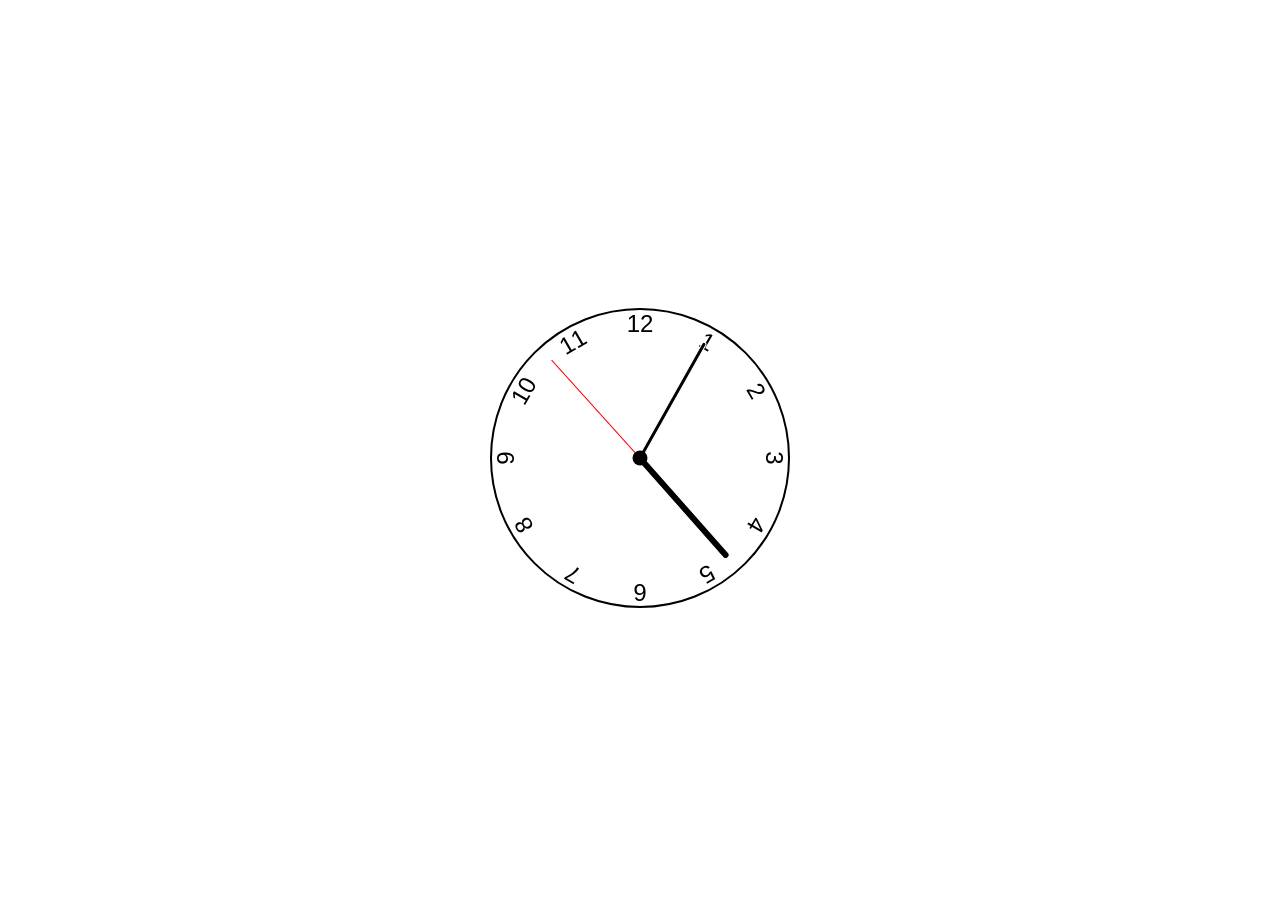
<file: index.html>
<!DOCTYPE html>
<html lang="en">

<head>
    <meta charset="UTF-8">
    <meta http-equiv="X-UA-Compatible" content="IE=edge">
    <meta name="viewport" content="width=device-width, initial-scale=1.0">
    <title>Clock</title>
    <link href="Clock App.css" rel="stylesheet">
    <script defer src="Clock App.js"></script>
</head>

<body>
    <div class="clock">
        <div class="hand hour" data-hour-hand></div>
        <div class="hand minute" data-minute-hand></div>
        <div class="hand second" data-second-hand></div>
        <div class="number number1">1</div>
        <div class="number number2">2</div>
        <div class="number number3">3</div>
        <div class="number number4">4</div>
        <div class="number number5">5</div>
        <div class="number number6">6</div>
        <div class="number number7">7</div>
        <div class="number number8">8</div>
        <div class="number number9">9</div>
        <div class="number number10">10</div>
        <div class="number number11">11</div>
        <div class="number number12">12</div>
    </div>

</body>

</html>
</file>
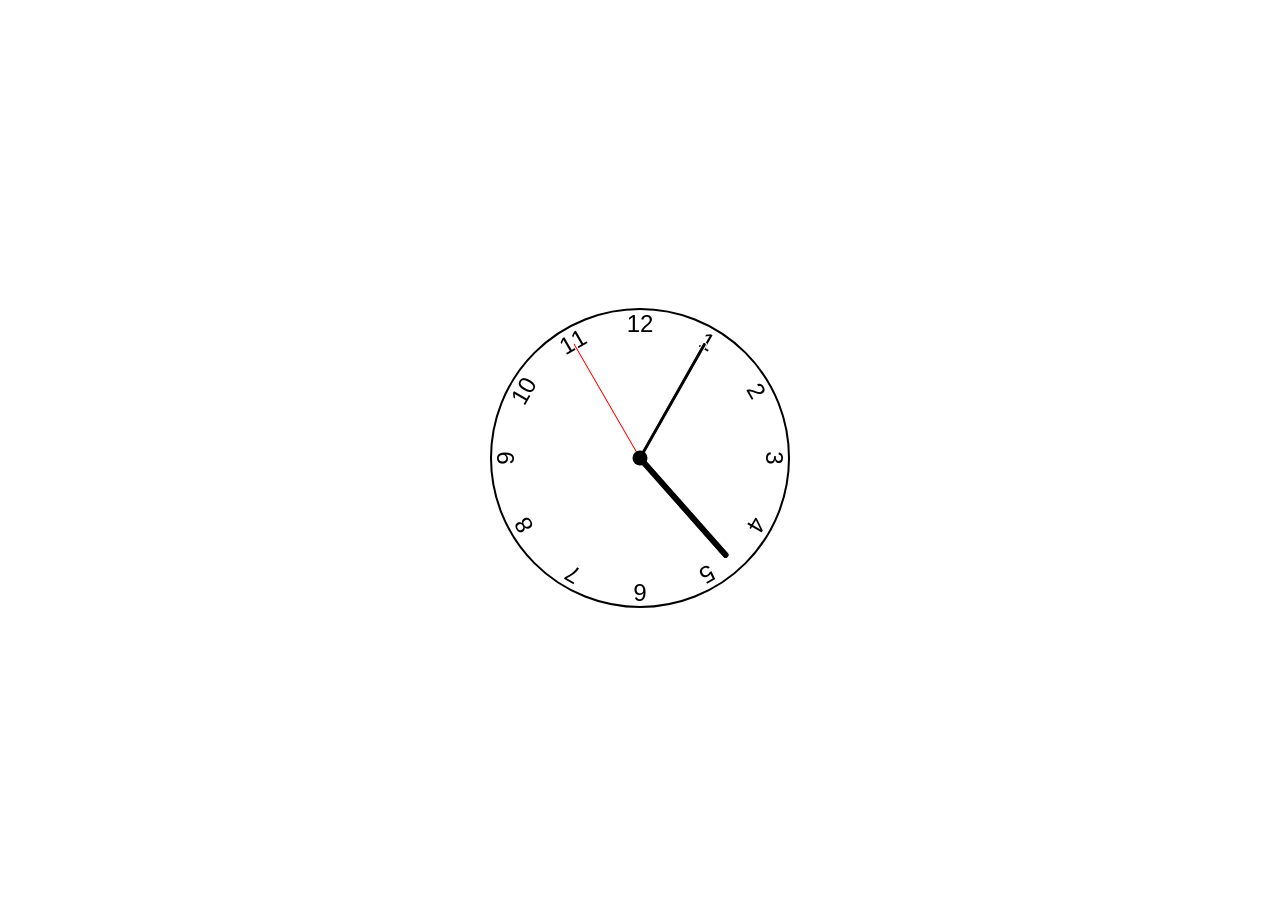
<file: Clock App.html>
<!DOCTYPE html>
<html lang="en">
<head>
    <meta charset="UTF-8">
    <meta http-equiv="X-UA-Compatible" content="IE=edge">
    <meta name="viewport" content="width=device-width, initial-scale=1.0">
    <title>Clock</title>
    <link href="Clock App.css" rel="stylesheet">
    <script defer src="Clock App.js"></script>
</head>
<body>
    <div class="clock">
        <div class="hand hour" data-hour-hand></div>
        <div class="hand minute" data-minute-hand></div>
        <div class="hand second" data-second-hand></div>
        <div class="number number1">1</div>
        <div class="number number2">2</div>
        <div class="number number3">3</div>
        <div class="number number4">4</div>
        <div class="number number5">5</div>
        <div class="number number6">6</div>
        <div class="number number7">7</div>
        <div class="number number8">8</div>
        <div class="number number9">9</div>
        <div class="number number10">10</div>
        <div class="number number11">11</div>
        <div class="number number12">12</div>
    </div>
    
</body>
</html>
</file>
<file: Clock App.css>
*, *::after, *::before {
    box-sizing: border-box;
    font-family: Gotham Rounded, sans-serif;
}

body {
    background: linear-gradient(to right, hs1(200,100%, 50%), hs1(1175, 100%, 50%)); 
    display: flex;
    justify-content: center;
    align-items: center;
    min-height: 100vh;
    overflow: hidden;
}

.clock {
    width: 300px;
    height: 300px;
    background-color: rgba(255, 255, 255, .8);
    border-radius: 50%;
    border: 2px solid black;
    position: relative;
}

.clock .number {
    --rotation: 0;
    position: absolute;
    width: 100%;
    height: 100%;
    text-align: center;
    transform: rotate(var(--rotation));
    font-size: 1.5rem;
}

.clock .number1 { --rotation: 30deg; }
.clock .number2 { --rotation: 60deg; }
.clock .number3 { --rotation: 90deg; }
.clock .number4 { --rotation: 120deg; }
.clock .number5 { --rotation: 150deg; }
.clock .number6 { --rotation: 180deg; }
.clock .number7 { --rotation: 210deg; }
.clock .number8 { --rotation: 240deg; }
.clock .number9 { --rotation: 270deg; }
.clock .number10 { --rotation: 300deg; }
.clock .number11 { --rotation: 330deg; }

.clock .hand {
    --rotation: 30;
    position: absolute;
    bottom: 50%;
    left: 50%;
    width: 10px;
    height: 50px;
    border: 1px solid white;
    border-top-left-radius: 10px;
    border-top-right-radius: 10px;
    transform-origin: bottom;
    z-index: 10;
    transform: translateX(-50%) rotate(calc(var(--rotation) * 1deg));
}

.clock::after {
    content:'';
    position: absolute;
    background-color: black;
    z-index: 11;
    width: 15px;
    height: 15px;
    top: 50%;
    left: 50%;
    transform: translate(-50%, -50%);
    border-radius: 50%;  
}

.clock .hand.second {
    width: 3px;
    height: 45%;
    background-color: red;
}

.clock .hand.minute {
    width: 5px;
    height: 45%;
    background-color: black;
}

.clock .hand.hour {
    width: 8px;
    height: 45%;
    background-color: black;
}
</file>
